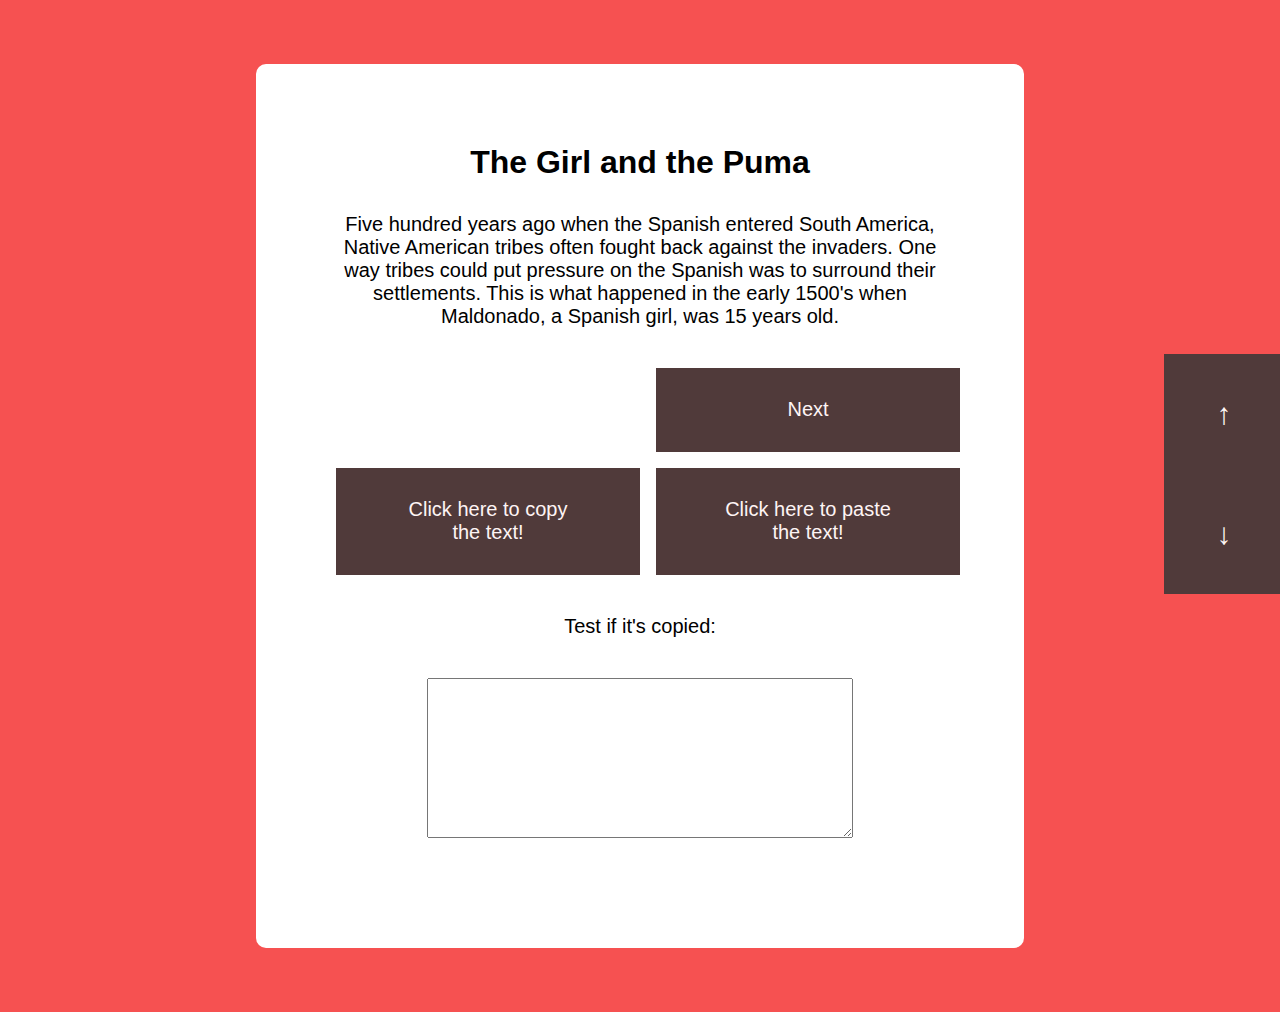
<file: index.html>
<!DOCTYPE html>
<html lang="en">

<head>
  <meta charset="UTF-8" />
  <meta name="viewport" content="width=device-width, initial-scale=1.0" />
  <title>Nicolette</title>
  <link rel="stylesheet" href="./style/style.css">
  <script src="./scripts/js.js" defer></script>
</head>

<body>
  <main>
    <section>
      <div class="container">
        <button id="up-button">&#8593;</button>
        <button id="down-button">&#8595;</button>
      </div>

      <h1>The Girl and the Puma</h1>

      <article>
        <p id="myText">Five hundred years ago when the Spanish entered South America, Native American tribes often fought back against the invaders. One way tribes could put pressure on the Spanish was to surround their settlements. This is what happened in the early 1500's when Maldonado, a Spanish girl, was 15 years old.</p>
      </article>

      <div>
        <button class="invisible">Back
        </button>
  
        <button onclick="page2()">Next
        </button>

      <button class="copy" onclick="copyContent()">
        <span id="copyText">Click here to copy the text!</span>
      </button>

      <button onclick="paste()">Click here to paste the text!
      </button>
    </div>

      <p class="tester">Test if it's copied:</p>
      <textarea></textarea>
  </section>
  </main>
</body>

</html>
</file>
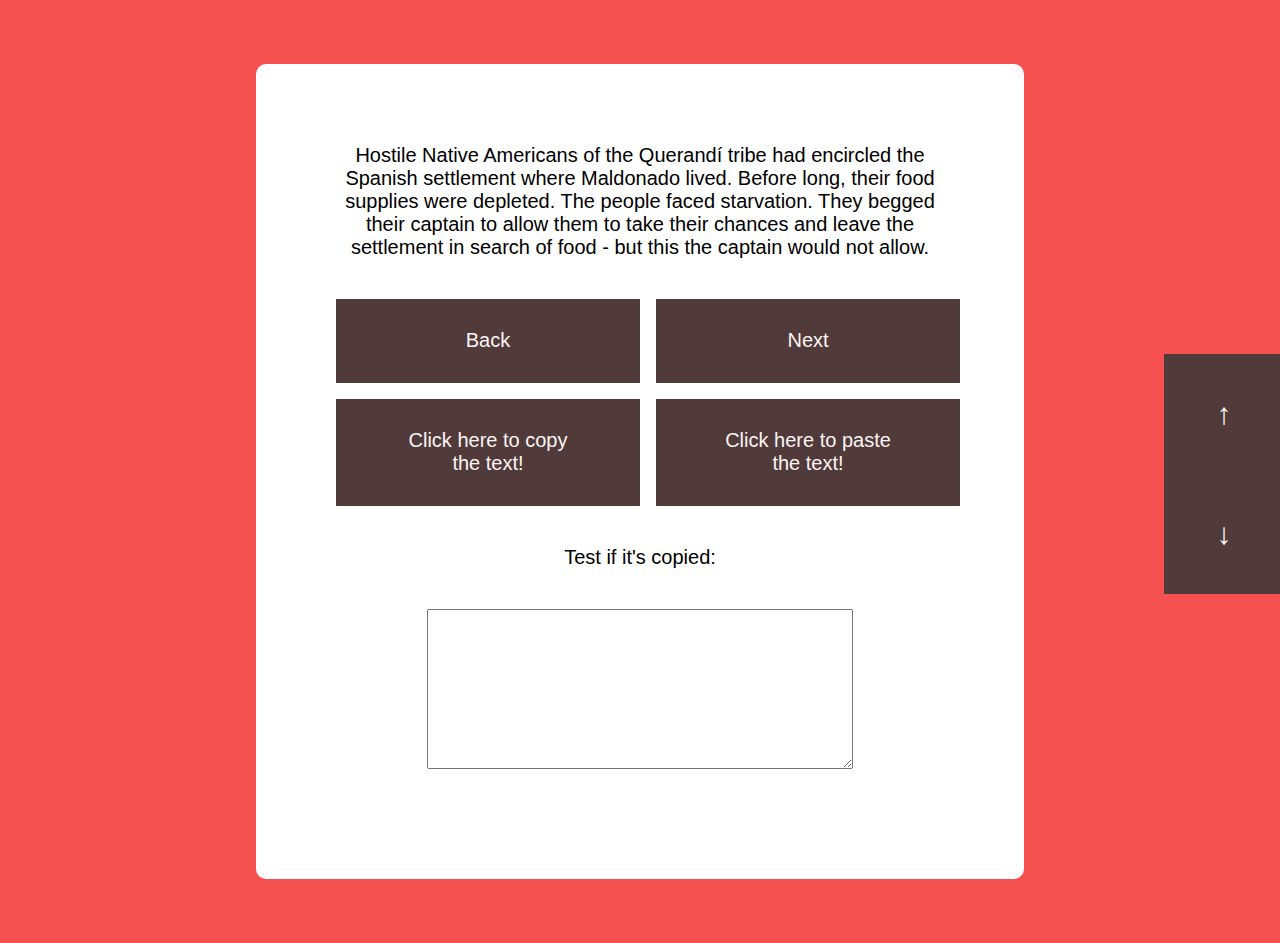
<file: page2.html>
<!DOCTYPE html>
<html lang="en">

<head>
  <meta charset="UTF-8" />
  <meta name="viewport" content="width=device-width, initial-scale=1.0" />
  <title>Nicolette</title>
  <link rel="stylesheet" href="./style/style.css">
  <script src="./scripts/js2.js" defer></script>
</head>

<body>
  <main>
  <section>
    <div class="container">
      <button id="up-button">&#8593;</button>
      <button id="down-button">&#8595;</button>
    </div>

      <article>
        <p id="myText2">Hostile Native Americans of the Querandí tribe had encircled the Spanish settlement where Maldonado lived. Before long, their food supplies were depleted. The people faced starvation. They begged their captain to allow them to take their chances and leave the settlement in search of food - but this the captain would not allow.</p>
      </article>
      <div>
        <button onclick="index()">Back
        </button>
  
        <button onclick="page3()">Next
        </button>
        
      <button class="copy" onclick="copyContent2()">
        <span id="copyText2">Click here to copy the text!</span>
      </button>

      <button onclick="paste()">Click here to paste the text!
      </button>
    </div>

      <p class="tester">Test if it's copied:</p>
      <textarea></textarea>
    </section>
  </main>
</body>

</html>
</file>
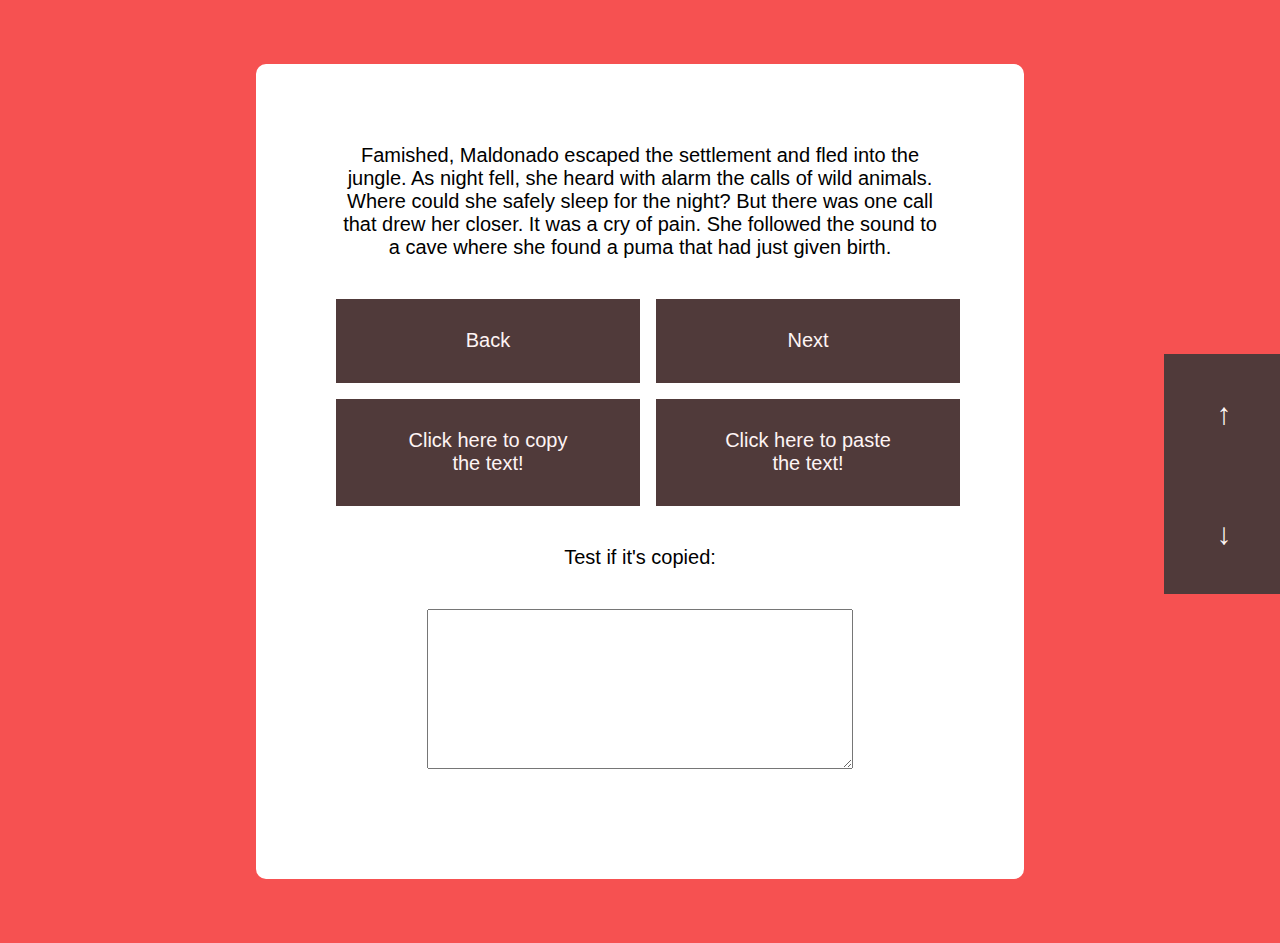
<file: page3.html>
<!DOCTYPE html>
<html lang="en">

<head>
  <meta charset="UTF-8" />
  <meta name="viewport" content="width=device-width, initial-scale=1.0" />
  <title>Nicolette</title>
  <link rel="stylesheet" href="./style/style.css">
  <script src="./scripts/js3.js" defer></script>
</head>

<body>
  <main>
  <section>
    <div class="container">
      <button id="up-button">&#8593;</button>
      <button id="down-button">&#8595;</button>
    </div>

      <article>
        <p id="myText3">Famished, Maldonado escaped the settlement and fled into the jungle. As night fell, she heard with alarm the calls of wild animals. Where could she safely sleep for the night? But there was one call that drew her closer. It was a cry of pain. She followed the sound to a cave where she found a puma that had just given birth.</p>
      </article>
      <div>
        <button onclick="page2()">Back
        </button>
  
        <button onclick="page4()">Next
        </button>
        
      <button class="copy" onclick="copyContent3()">
        <span id="copyText3">Click here to copy the text!</span>
      </button>

      <button onclick="paste()">Click here to paste the text!
      </button>
    </div>

      <p class="tester">Test if it's copied:</p>
      <textarea></textarea>
    </section>
  </main>
</body>

</html>
</file>
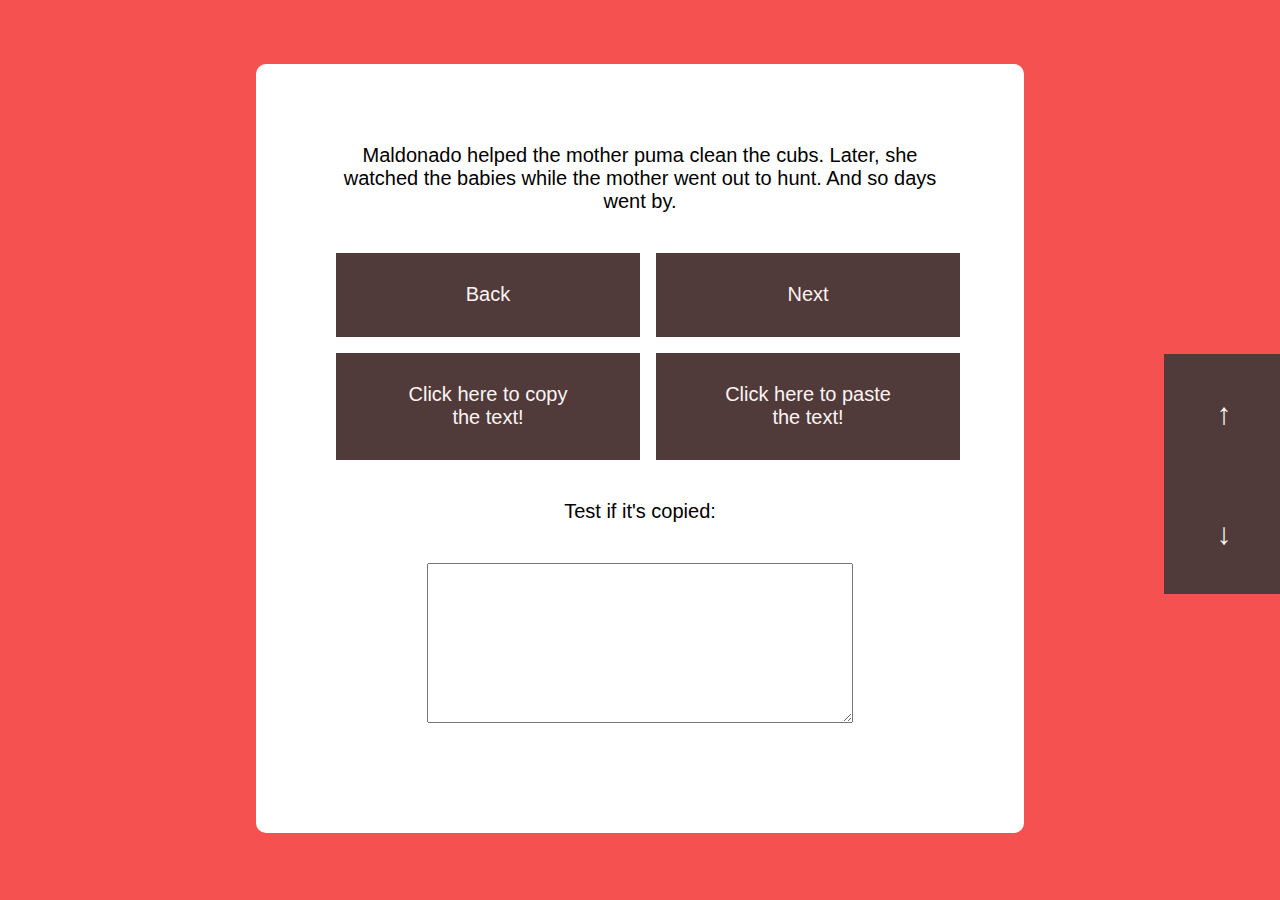
<file: page4.html>
<!DOCTYPE html>
<html lang="en">

<head>
  <meta charset="UTF-8" />
  <meta name="viewport" content="width=device-width, initial-scale=1.0" />
  <title>Nicolette</title>
  <link rel="stylesheet" href="./style/style.css">
  <script src="./scripts/js4.js" defer></script>
</head>

<body>
  <main>
  <section>
    <div class="container">
      <button id="up-button">&#8593;</button>
      <button id="down-button">&#8595;</button>
    </div>

      <article>
        <p id="myText4">Maldonado helped the mother puma clean the cubs. Later, she watched the babies while the mother went out to hunt. And so days went by.</p>
      </article>
      <div>
        <button onclick="page3()">Back
        </button>
  
        <button onclick="page5()">Next
        </button>
        
      <button class="copy" onclick="copyContent4()">
        <span id="copyText4">Click here to copy the text!</span>
      </button>

      <button onclick="paste()">Click here to paste the text!
      </button>
    </div>

      <p class="tester">Test if it's copied:</p>
      <textarea></textarea>

    </section>
  </main>
</body>

</html>
</file>
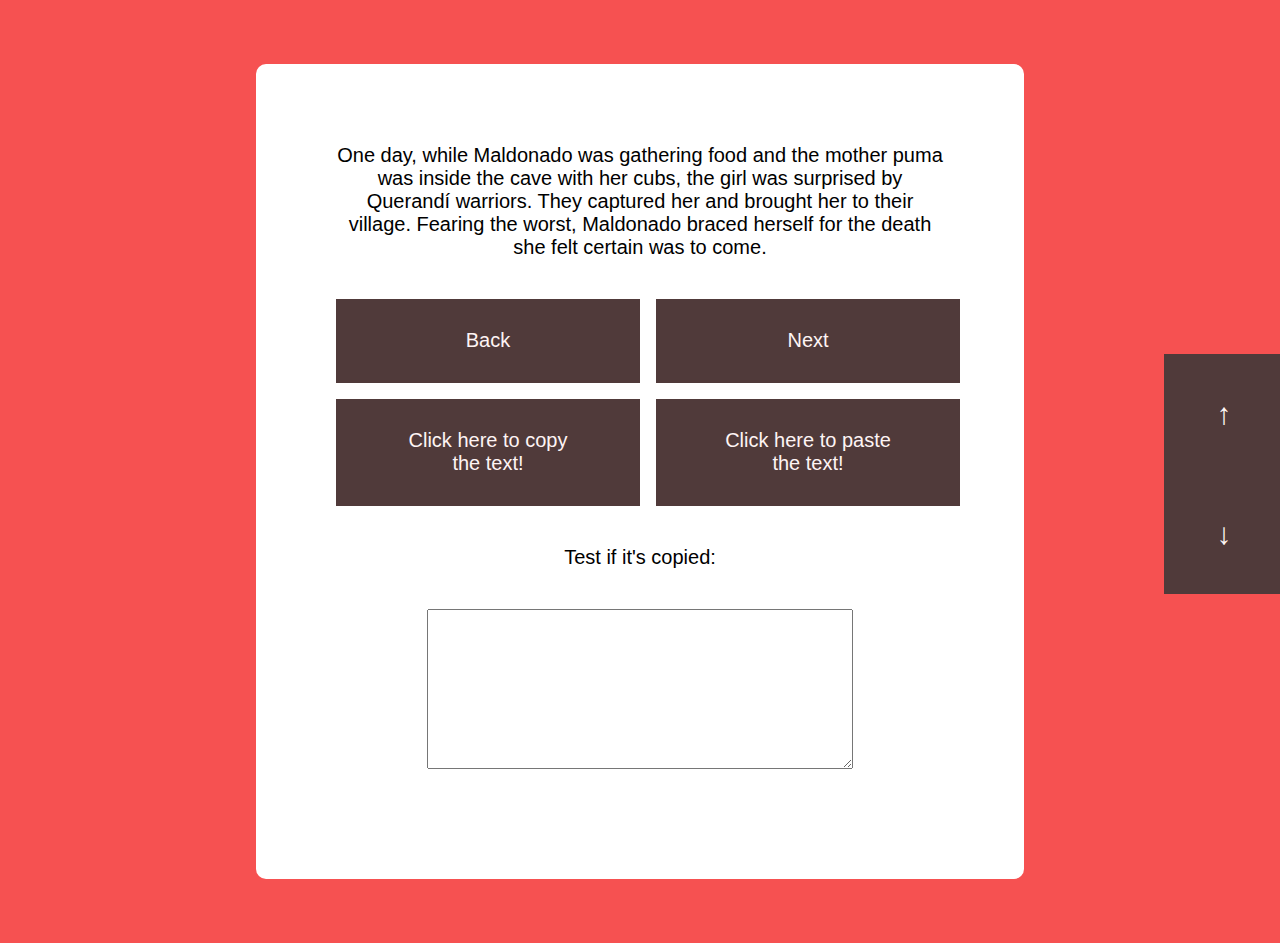
<file: page5.html>
<!DOCTYPE html>
<html lang="en">

<head>
  <meta charset="UTF-8" />
  <meta name="viewport" content="width=device-width, initial-scale=1.0" />
  <title>Nicolette</title>
  <link rel="stylesheet" href="./style/style.css">
  <script src="./scripts/js5.js" defer></script>
</head>

<body>
  <main>
  <section>
    <div class="container">
      <button id="up-button">&#8593;</button>
      <button id="down-button">&#8595;</button>
    </div>

      <article>
        <p id="myText5">One day, while Maldonado was gathering food and the mother puma was inside the cave with her cubs, the girl was surprised by Querandí warriors. They captured her and brought her to their village. Fearing the worst, Maldonado braced herself for the death she felt certain was to come.</p>
      </article>
      <div>
        <button onclick="page4()">Back
        </button>
  
        <button onclick="page6()">Next
        </button>
        
      <button class="copy" onclick="copyContent5()">
        <span id="copyText5">Click here to copy the text!</span>
      </button>

      <button onclick="paste()">Click here to paste the text!
      </button>
    </div>

      <p class="tester">Test if it's copied:</p>
      <textarea></textarea>

    </section>
  </main>
</body>

</html>
</file>
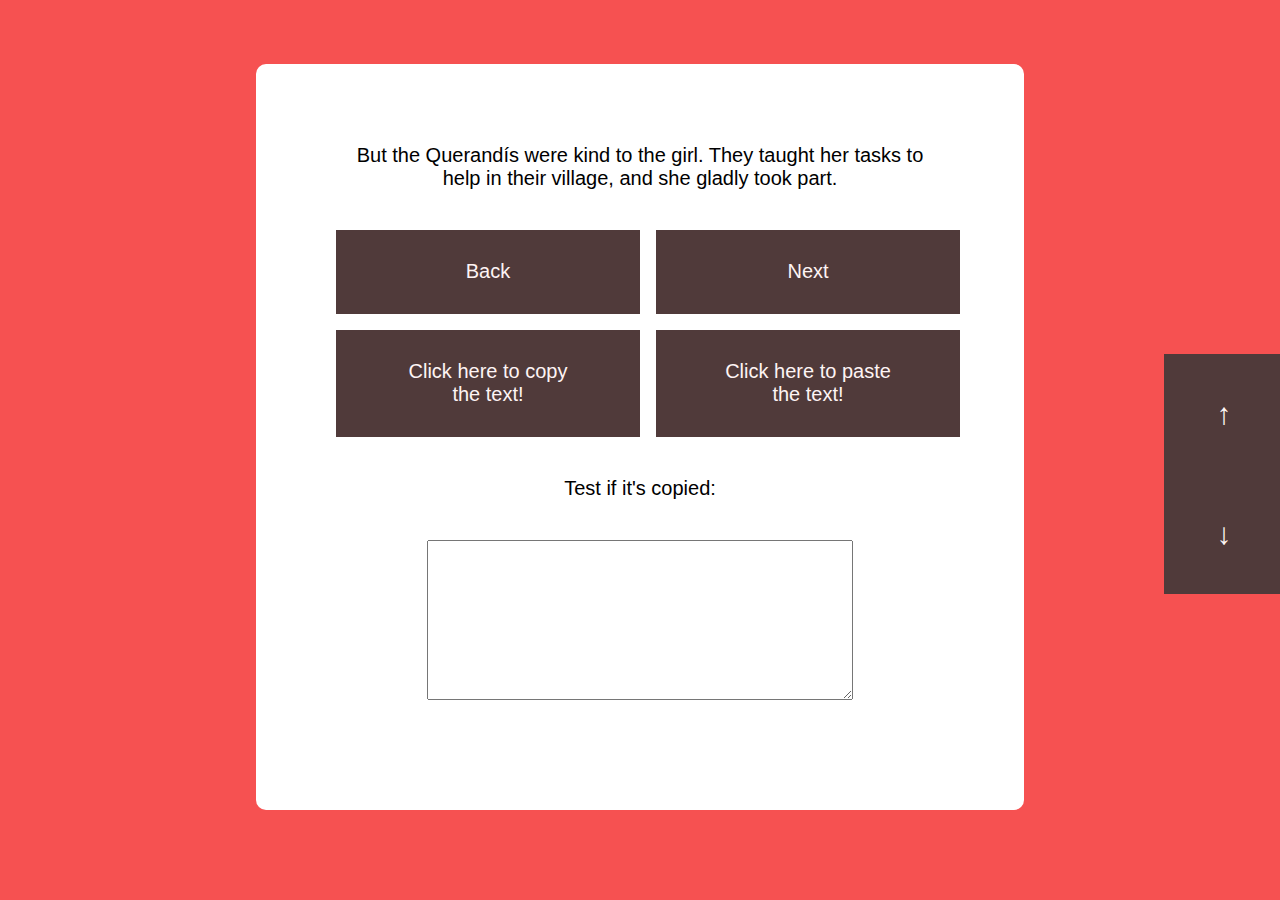
<file: page6.html>
<!DOCTYPE html>
<html lang="en">

<head>
  <meta charset="UTF-8" />
  <meta name="viewport" content="width=device-width, initial-scale=1.0" />
  <title>Nicolette</title>
  <link rel="stylesheet" href="./style/style.css">
  <script src="./scripts/js6.js" defer></script>
</head>

<body>
  <main>
  <section>
    <div class="container">
      <button id="up-button">&#8593;</button>
      <button id="down-button">&#8595;</button>
    </div>

      <article>
        <p id="myText6">But the Querandís were kind to the girl. They taught her tasks to help in their village, and she gladly took part.</p>
      </article>
      <div>
        <button onclick="page5()">Back
        </button>
  
        <button onclick="page7()">Next
        </button>
        
      <button class="copy" onclick="copyContent6()">
        <span id="copyText6">Click here to copy the text!</span>
      </button>

      <button onclick="paste()">Click here to paste the text!
      </button>
    </div>

      <p class="tester">Test if it's copied:</p>
      <textarea></textarea>

    </section>
  </main>
</body>

</html>
</file>
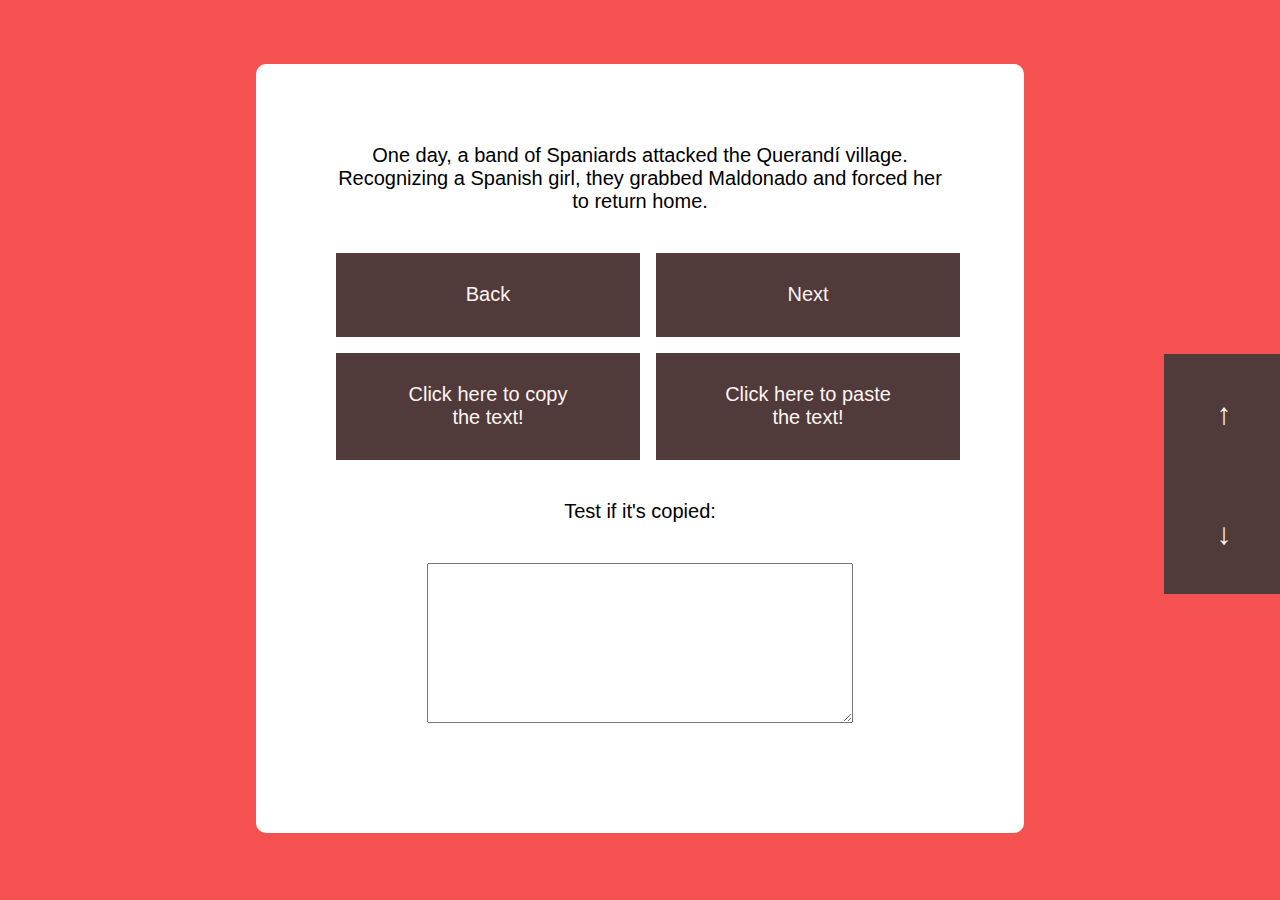
<file: page7.html>
<!DOCTYPE html>
<html lang="en">

<head>
  <meta charset="UTF-8" />
  <meta name="viewport" content="width=device-width, initial-scale=1.0" />
  <title>Nicolette</title>
  <link rel="stylesheet" href="./style/style.css">
  <script src="./scripts/js7.js" defer></script>
</head>

<body>
  <main>
  <section>
    <div class="container">
      <button id="up-button">&#8593;</button>
      <button id="down-button">&#8595;</button>
    </div>

      <article>
        <p id="myText7">One day, a band of Spaniards attacked the Querandí village. Recognizing a Spanish girl, they grabbed Maldonado and forced her to return home.</p>
      </article>
      <div>
        <button onclick="page6()">Back
        </button>
  
        <button onclick="page8()">Next
        </button>
        
      <button class="copy" onclick="copyContent7()">
        <span id="copyText7">Click here to copy the text!</span>
      </button>

      <button  onclick="paste()">Click here to paste the text!
      </button>
    </div>

      <p class="tester">Test if it's copied:</p>
      <textarea></textarea>

    </section>
  </main>
</body>

</html>
</file>
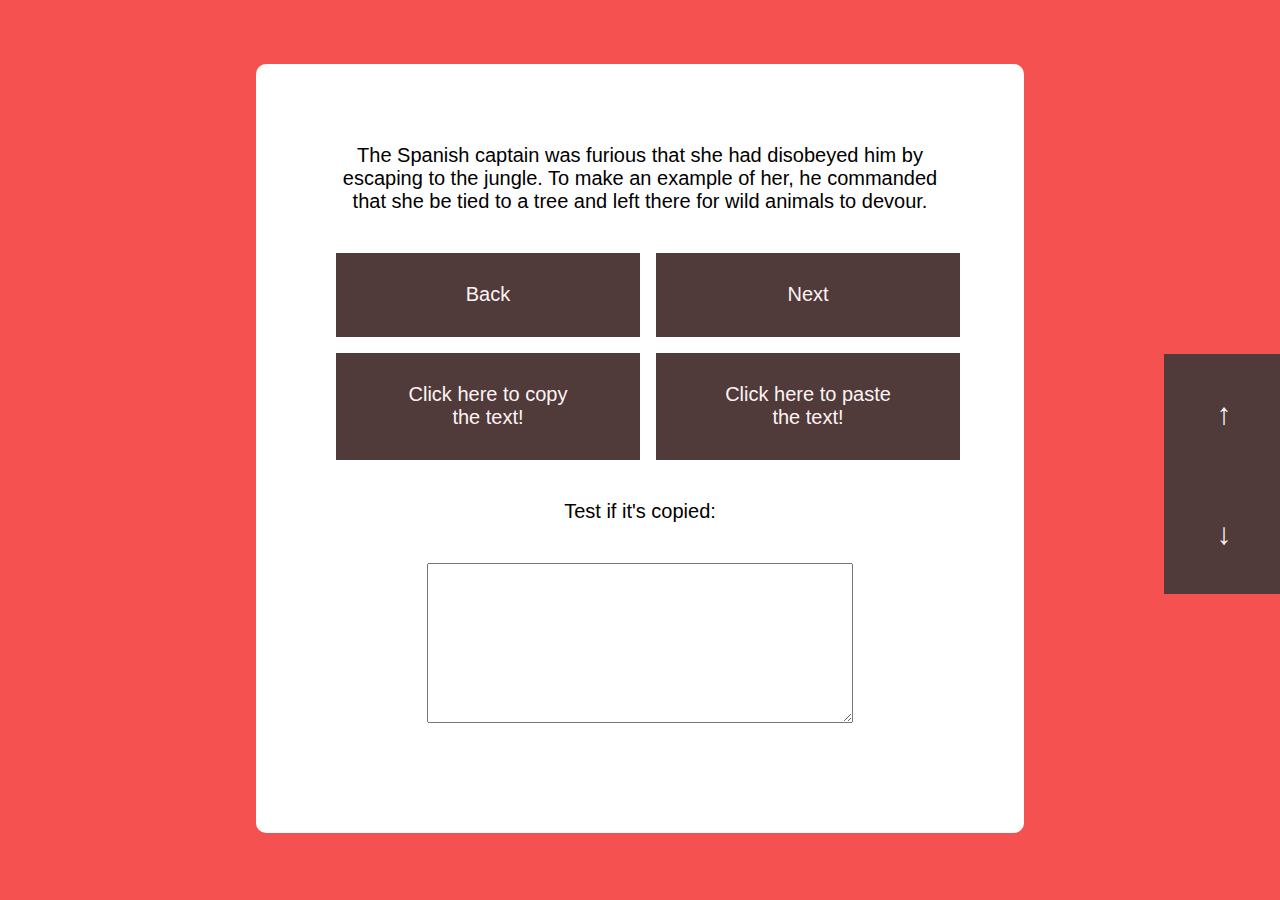
<file: page8.html>
<!DOCTYPE html>
<html lang="en">

<head>
  <meta charset="UTF-8" />
  <meta name="viewport" content="width=device-width, initial-scale=1.0" />
  <title>Nicolette</title>
  <link rel="stylesheet" href="./style/style.css">
  <script src="./scripts/js8.js" defer></script>
</head>

<body>
  <main>
  <section>
    <div class="container">
      <button id="up-button">&#8593;</button>
      <button id="down-button">&#8595;</button>
    </div>

      <article>
        <p id="myText8">The Spanish captain was furious that she had disobeyed him by escaping to the jungle. To make an example of her, he commanded that she be tied to a tree and left there for wild animals to devour.</p>
      </article>
      <div>
        <button onclick="page7()">Back
        </button>
  
        <button onclick="page9()">Next
        </button>
        
      <button class="copy" onclick="copyContent8()">
        <span id="copyText8">Click here to copy the text!</span>
      </button>

      <button  onclick="paste()">Click here to paste the text!
      </button>
    </div>

      <p class="tester">Test if it's copied:</p>
      <textarea></textarea>

    </section>
  </main>
</body>

</html>
</file>
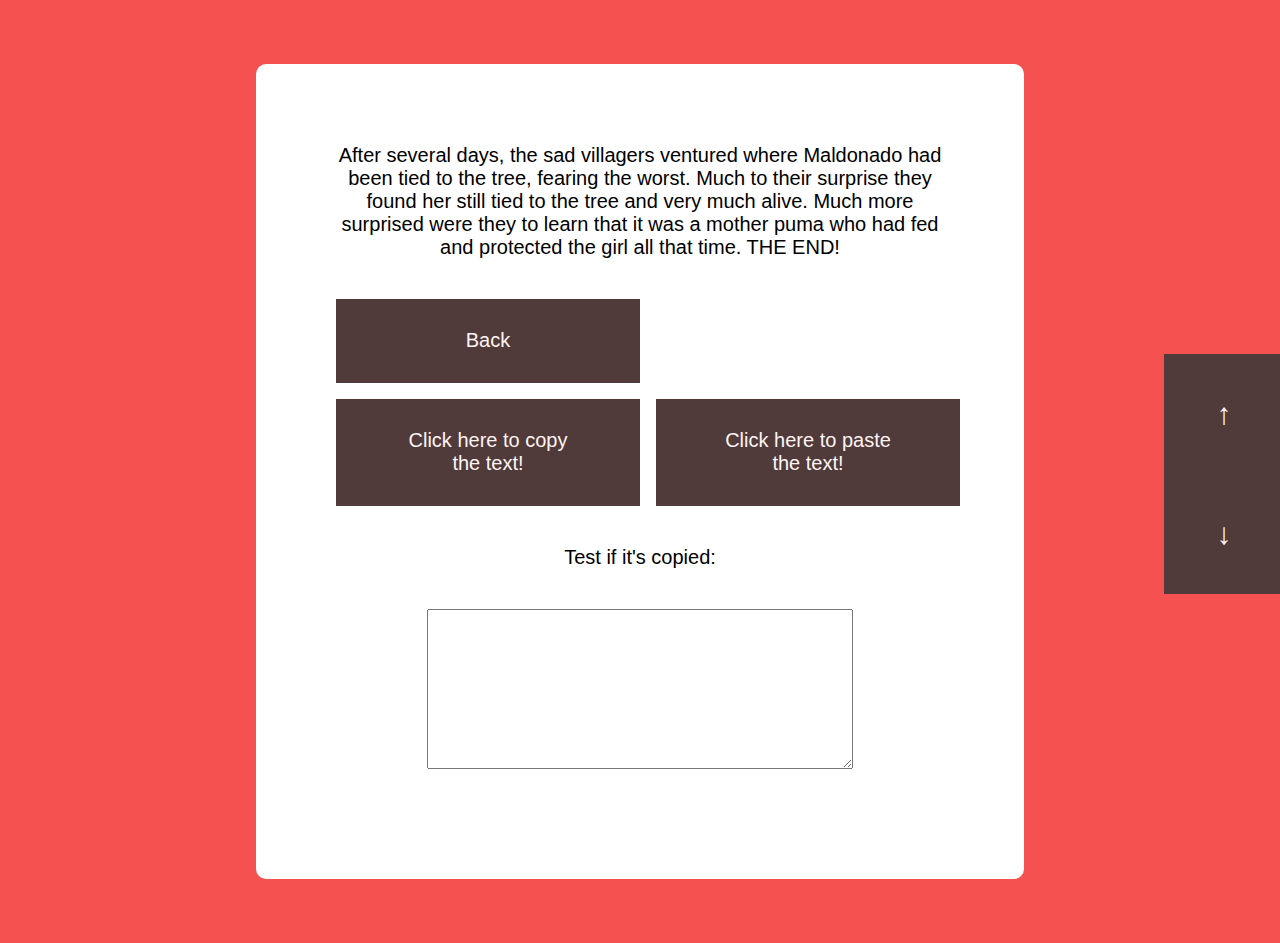
<file: page9.html>
<!DOCTYPE html>
<html lang="en">

<head>
  <meta charset="UTF-8" />
  <meta name="viewport" content="width=device-width, initial-scale=1.0" />
  <title>Nicolette</title>
  <link rel="stylesheet" href="./style/style.css">
  <script src="./scripts/js9.js" defer></script>
</head>

<body>
  <main>
  <section>
    <div class="container">
      <button id="up-button">&#8593;</button>
      <button id="down-button">&#8595;</button>
    </div>

      <article>
        <p id="myText9">After several days, the sad villagers ventured where Maldonado had been tied to the tree, fearing the worst. Much to their surprise they found her still tied to the tree and very much alive. Much more surprised were they to learn that it was a mother puma who had fed and protected the girl all that time. THE END!</p>
      </article>
      <div>
        <button onclick="page8()">Back
        </button>
  
        <button class="invisible">Next
        </button>
        
      <button class="copy" onclick="copyContent9()">
        <span id="copyText9">Click here to copy the text!</span>
      </button>

      <button onclick="paste()">Click here to paste the text!
      </button>
    </div>

      <p class="tester">Test if it's copied:</p>
      <textarea></textarea>

    </section>
  </main>
</body>

</html>
</file>
<file: style/style.css>
*{
    margin: 0;
    padding: 0;
    box-sizing: border-box;
}

body{
  text-align: center;
  font-family: Arial, Helvetica, sans-serif;
  background-color: #F65151;
}

section{
  margin: 5% auto;
  width: 60%;
  background-color: white;
  padding: 5em;
  border-radius: 10px;
}

h1{
  font-size: 2em;
  padding-bottom: 1em;
}

p{
  font-size: 1.25em;
  padding-bottom: 2em;
}

.container {
	position: fixed;
	bottom: 50%;
	right: 20px;
  display: block;
  width: 4em;
	height: 4em;
	font-size: 24px;
}

button {
	background-color: #503A3A;
	border: none;
	cursor: pointer;
  font-size: 1.25em;
  padding: 10% 20%;
  text-align: center;
  width: 100%;
  color: #FEF4F4;
}

button:hover{
  background-color: #2E2828;
}

div{
  display: grid;
  grid-template-columns: 50% 50%;
  gap: 1em;
}

.invisible{
  opacity: 0;
  visibility: hidden;
}

.tester{
  margin-top: 2em;
  font-size: 1.25em;
}

#up-button{
  width: 4em;
	height: 4em;
}

#down-button{
  width: 4em;
	height: 4em;
}

textarea{
  margin-bottom: 2em;
  width: 70%;
  height: 12em;
}
</file>
